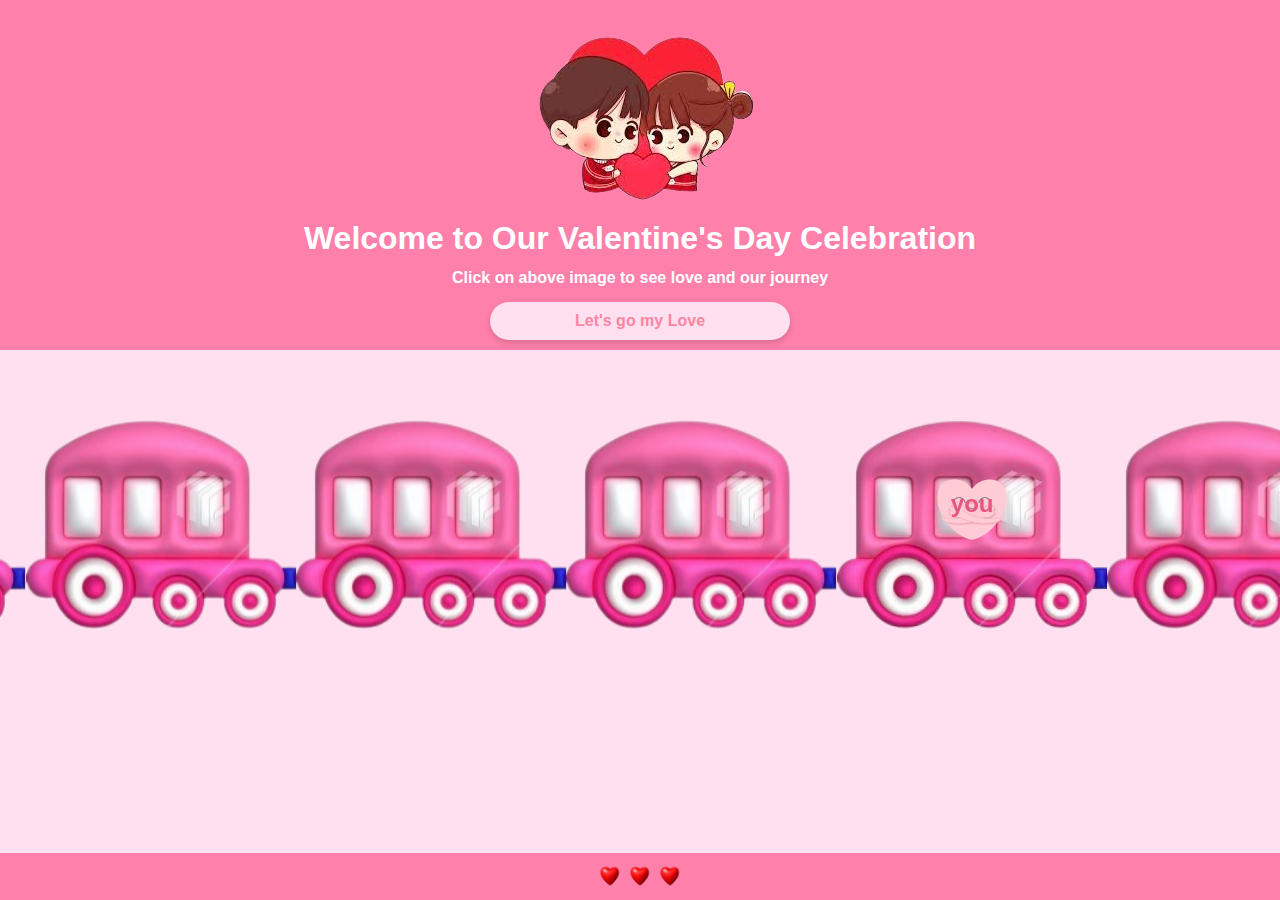
<file: Iloveyou2024/html/index.html>
<!DOCTYPE html>
<html lang="en">

<head>
    <meta charset="UTF-8">
    <meta name="viewport" content="width=device-width, initial-scale=1.0">
    <title>Valentine's Day</title>
    <link rel="stylesheet" href="../css/style.css">
    <script src="../js/script.js"></script>
</head>

<body>
    <header>
        <div id="logo_sec">
            <div id="logo_img">
                <button style="background-color: transparent; border-color: transparent;">
                    <img src="../images/logo.png" />
                </button>
            </div>
        </div>
        <h1>Welcome to Our Valentine's Day Celebration</h1>
        <h4>Click on above image to see love and our journey</h4>
        <button class="pretty-pink-button"><a href="../html/her.html">Let's go my Love</a></button>
    </header>
    <main>
        <div id="train">
            <div class="train_engine">
                <img src="../images/pink_engine.png">
            </div>
            <div class="train_engine">
                <img src="../images/pink_bhogi.png">
                <p>Do</p>
            </div>
            <div class="train_engine">
                <img src="../images/pink_bhogi.png">
                <p>you</p>
            </div>
            <div class="train_engine">
                <img src="../images/pink_bhogi.png">
                <p>think</p>
            </div>
            <div class="train_engine">
                <img src="../images/pink_bhogi.png">
                <p>this</p>
            </div>
            <div class="train_engine">
                <img src="../images/pink_bhogi.png">
                <p>train</p>
            </div>
            <div class="train_engine">
                <img src="../images/pink_bhogi.png">
                <p>will</p>
            </div>
            <div class="train_engine">
                <img src="../images/pink_bhogi.png">
                <p>end.</p>
            </div>
            <div class="train_engine">
                <img src="../images/pink_bhogi.png">
                <p>So</p>
            </div>
            <div class="train_engine">
                <img src="../images/pink_bhogi.png">
                <p>my</p>
            </div>
            <div class="train_engine">
                <img src="../images/pink_bhogi.png">
                <p>love</p>
            </div>
            <div class="train_engine">
                <img src="../images/pink_bhogi.png">
                <p>for</p>
            </div>
            <div class="train_engine">
                <img src="../images/pink_bhogi.png">
                <p>you</p>
            </div>
            <div class="train_engine">
                <img src="../images/pink_bhogi.png">
            </div>
            <div class="train_engine">
                <img src="../images/pink_bhogi.png">
            </div>
            <div class="train_engine">
                <img src="../images/pink_bhogi.png">
            </div>
            <div class="train_engine">
                <img src="../images/pink_bhogi.png">
            </div>
            <div class="train_engine">
                <img src="../images/pink_bhogi.png">
            </div>
            <div class="train_engine">
                <img src="../images/pink_bhogi.png">
            </div>
            <div class="train_engine">
                <img src="../images/pink_bhogi.png">
            </div>
            <div class="train_engine">
                <img src="../images/pink_bhogi.png">
            </div>
            <div class="train_engine">
                <img src="../images/pink_bhogi.png">
            </div>
            <div class="train_engine">
                <img src="../images/pink_bhogi.png">
            </div>
            <div class="train_engine">
                <img src="../images/pink_bhogi.png">
            </div>
            <div class="train_engine">
                <img src="../images/pink_bhogi.png">
            </div>
            <div class="train_engine">
                <img src="../images/pink_bhogi.png">
                <p>you</p>
            </div>
            <div class="train_engine">
                <img src="../images/pink_bhogi.png">
            </div>
            <div class="train_engine">
                <img src="../images/pink_bhogi.png">
            </div>
            <div class="train_engine">
                <img src="../images/pink_bhogi.png">
            </div>
            <div class="train_engine">
                <img src="../images/pink_bhogi.png">
            </div>
            <div class="train_engine">
                <img src="../images/pink_bhogi.png">
            </div>
            <div class="train_engine">
                <img src="../images/pink_bhogi.png">
            </div>
            <div class="train_engine">
                <img src="../images/pink_bhogi.png">
            </div>
            <div class="train_engine">
                <img src="../images/pink_bhogi.png">
            </div>
            <div class="train_engine">
                <img src="../images/pink_bhogi.png">
            </div>
            <div class="train_engine">
                <img src="../images/pink_bhogi.png">
            </div>
            <div class="train_engine">
                <img src="../images/pink_bhogi.png">
            </div>
            <div class="train_engine">
                <img src="../images/pink_bhogi.png">
            </div>
            <div class="train_engine">
                <img src="../images/pink_bhogi.png">
                <p>you</p>
            </div>
            <div class="train_engine">
                <img src="../images/pink_bhogi.png">
            </div>
            <div class="train_engine">
                <img src="../images/pink_bhogi.png">
            </div>
            <div class="train_engine">
                <img src="../images/pink_bhogi.png">
            </div>
            <div class="train_engine">
                <img src="../images/pink_bhogi.png">
            </div>
            <div class="train_engine">
                <img src="../images/pink_bhogi.png">
            </div>
            <div class="train_engine">
                <img src="../images/pink_bhogi.png">
            </div>
            <div class="train_engine">
                <img src="../images/pink_bhogi.png">
            </div>
            <div class="train_engine">
                <img src="../images/pink_bhogi.png">
            </div>
            <div class="train_engine">
                <img src="../images/pink_bhogi.png">
            </div>
            <div class="train_engine">
                <img src="../images/pink_bhogi.png">
            </div>
            <div class="train_engine">
                <img src="../images/pink_bhogi.png">
            </div>
            <div class="train_engine">
                <img src="../images/pink_bhogi.png">
            </div>
            <div class="train_engine">
                <img src="../images/pink_bhogi.png">
                <p>you</p>
            </div>
            <div class="train_engine">
                <img src="../images/pink_bhogi.png">
            </div>
            <div class="train_engine">
                <img src="../images/pink_bhogi.png">
            </div>
            <div class="train_engine">
                <img src="../images/pink_bhogi.png">
            </div>
            <div class="train_engine">
                <img src="../images/pink_bhogi.png">
            </div>
            <div class="train_engine">
                <img src="../images/pink_bhogi.png">
            </div>
            <div class="train_engine">
                <img src="../images/pink_bhogi.png">
            </div>
            <div class="train_engine">
                <img src="../images/pink_bhogi.png">
            </div>
            <div class="train_engine">
                <img src="../images/pink_bhogi.png">
            </div>
            <div class="train_engine">
                <img src="../images/pink_bhogi.png">
            </div>
            <div class="train_engine">
                <img src="../images/pink_bhogi.png">
            </div>
            <div class="train_engine">
                <img src="../images/pink_bhogi.png">
            </div>
            <div class="train_engine">
                <img src="../images/pink_bhogi.png">
            </div>
            <div class="train_engine">
                <img src="../images/pink_bhogi.png">
                <p>you</p>
            </div>
            <div class="train_engine">
                <img src="../images/pink_bhogi.png">
            </div>
            <div class="train_engine">
                <img src="../images/pink_bhogi.png">
            </div>
            <div class="train_engine">
                <img src="../images/pink_bhogi.png">
            </div>
            <div class="train_engine">
                <img src="../images/pink_bhogi.png">
            </div>
            <div class="train_engine">
                <img src="../images/pink_bhogi.png">
            </div>
            <div class="train_engine">
                <img src="../images/pink_bhogi.png">
            </div>
            <div class="train_engine">
                <img src="../images/pink_bhogi.png">
            </div>
            <div class="train_engine">
                <img src="../images/pink_bhogi.png">
            </div>
            <div class="train_engine">
                <img src="../images/pink_bhogi.png">
            </div>
            <div class="train_engine">
                <img src="../images/pink_bhogi.png">
            </div>
            <div class="train_engine">
                <img src="../images/pink_bhogi.png">
            </div>
            <div class="train_engine">
                <img src="../images/pink_bhogi.png">
            </div>
        </div>
    </main>
    <footer>
        <div id="heart-container"></div>
        <div>
            <img src="../images/heart_footer.png" />
            <img src="../images/heart_footer.png" />
            <img src="../images/heart_footer.png" />
        </div>
    </footer>
</body>

</html>
</file>
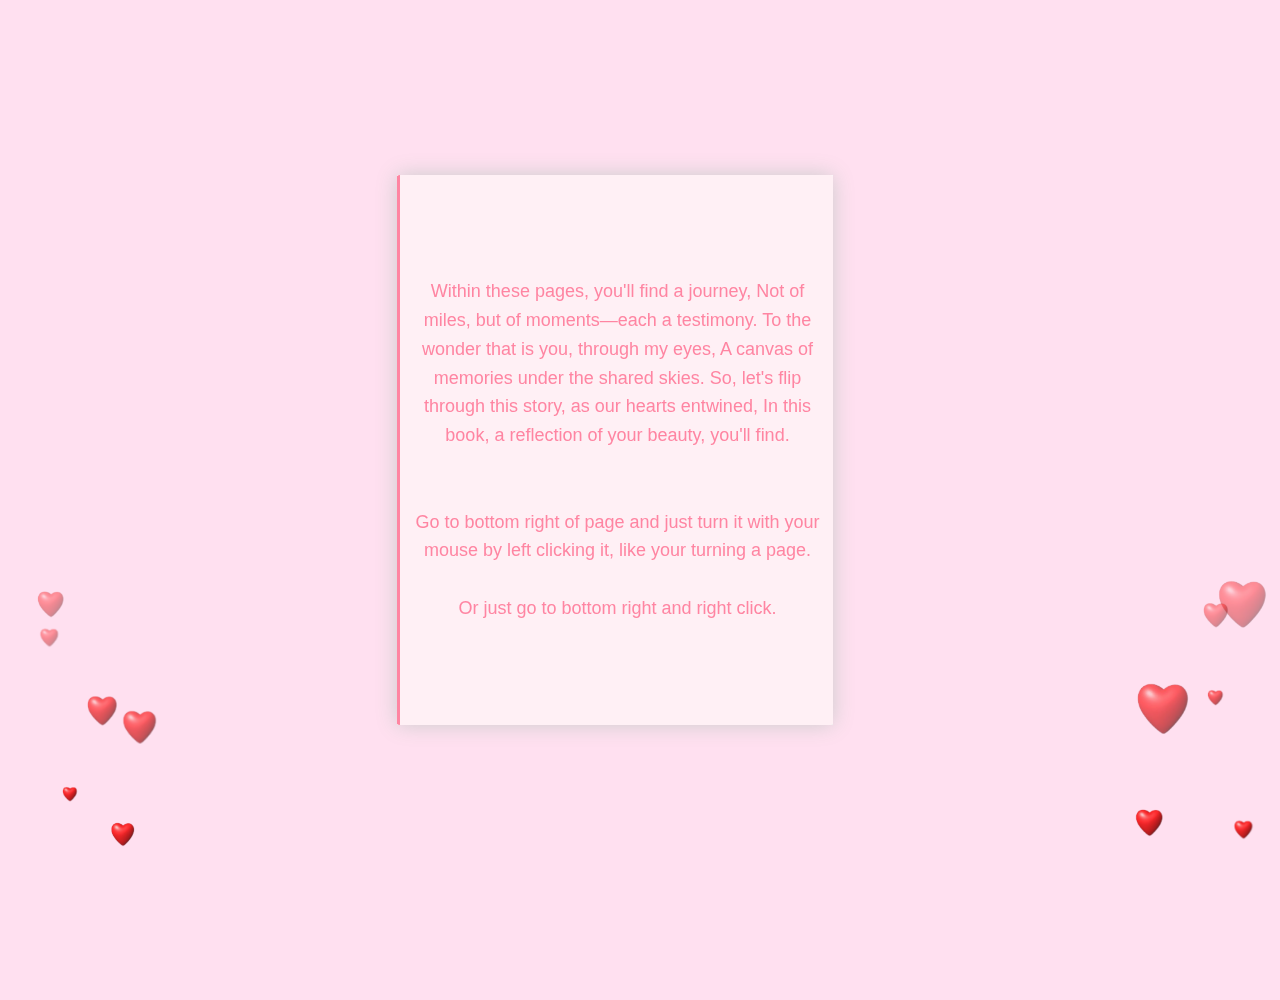
<file: Iloveyou2024/html/flipbook.html>
<!doctype html>
<html lang="en">

<head>
    <meta name="viewport" content="width = 1050, user-scalable = no" />
    <script type="text/javascript" src="../js/turnjs/jquery.min.1.7.js"></script>
    <script type="text/javascript" src="../js/turnjs/modernizr.2.5.3.min.js"></script>
    <script type="text/javascript" src="../js/script_flipbook.js"></script>
    <script type="text/javascript" src="../js/script_fountain.js"></script>
</head>

<body>

    <div class="flipbook-viewport">
        <div class="container">
            <div class="flipbook">
                <div>
                    <p class="pretty-pink-paragraph">
                        Within these pages, you'll find a journey,
                        Not of miles, but of moments—each a testimony.
                        To the wonder that is you, through my eyes,
                        A canvas of memories under the shared skies.
                        So, let's flip through this story, as our hearts entwined,
                        In this book, a reflection of your beauty, you'll find.
                        <br><br><br>
                        Go to bottom right of page and just turn it with your mouse by left clicking it, like
                        your turning a page.
                        <br><br>
                        Or just go to bottom right and right click.
                    </p>
                </div>
                <div>
                    <p class="pretty-pink-paragraph">
                        I still remember that day when I first saw you in lab, you were just
                        radiating a kind of aura, an aura of happiness emitting from you.
                        Joyness radiating from your words.
                        Calmness emitting from your dazzling eyes.
                        Sweetness levitating from your lips.
                        A beauty that I never seen, My first love!!!!!!!
                    </p>
                </div>
                <div>
                    <img src="../images/flipbook_img1.jpeg" class="pretty-pink-image">
                </div>
                <div>
                    <p class="pretty-pink-paragraph">
                        I still remember this, you wore exactly the same saree, that I had in my imaginations,
                        the same saree that was always dreaming to see you in,
                        Green Saree with golden border..................
                        I also remember this, you trying convince my sister, so that I can attend the party in college.
                        Damn, what a girl I got. I really love this attire of you, wish I could see this again.
                    </p>
                </div>
                <div>
                    <img src="../images/flipbook_img4.jpeg" class="pretty-pink-image">
                </div>
                <div>
                    <p class="pretty-pink-paragraph">
                        Yeah, another saree image. ok, ok, ok.
                        But what can I do, you in a saree is like seeing halley's comet very rare.
                        You really own pink, I mean just look at this its like a lotus wearing a saree.
                        What a beautyyyyyyyyyyyyyyyyyyyyyyyyy!!!!!!!!!!.
                        One last thing is pending, seeing you in a pink princesss dress......
                    </p>
                </div>
                <div>
                    <img src="../images/flipbook_img3.jpeg" class="pretty-pink-image">
                </div>
                <div>
                    <p class="pretty-pink-paragraph">
                        I cant bear this, you know I hated this teddy gadu from a very long time.
                        Just look at him, entha attitude look istunnadu asal, vadi smile chudu asal
                        nen nee pilla pakkana unna ani elanti look istundu vadu asal,
                        I mean see, I forgot english and spitted out telugu.
                    </p>
                </div>
                <div>
                    <img src="../images/flipbook_img2.jpeg" class="pretty-pink-image">
                </div>
                <div>
                    <p class="pretty-pink-paragraph">
                        We saw many ups and downs between us, but what I'm just happy about is that we are together.
                        It might not seem that way, But you love me just in a different way. I mean everyone has his own
                        way of
                        expressing love. Saying I dont is your way of love, even the way you care is just unique.
                        Scoldings, beatings from you is your way of care towards me.
                        I mean life will be boring raa, without all these little scolding and beatings.
                    </p>
                </div>
                <div>
                    <img src="../images/flipbook_img5.jpeg" class="pretty-pink-image">
                </div>
                <div>
                    <p class="pretty-pink-paragraph">
                        You are milkier than Milky way.<br>
                        Attractive than a TON-618 Blackhole.<br>
                        Sweeter than fructose.<br>
                        Beautiful than Aurora Borealis.<br>
                        Shiner than a quaser.<br>
                        <br><br><br><br>
                        I tried to control not to involve any space and science, but you know Hehehe
                        you can scold me afterwards, we can have our pretty chat later.
                        <a href="../html/valentines.html"><button class="pretty-pink-button">Almost
                                there...</button></a>
                    </p>
                </div>
            </div>
        </div>
    </div>

    <div id="heart-container"></div>

</body>

</html>
</file>
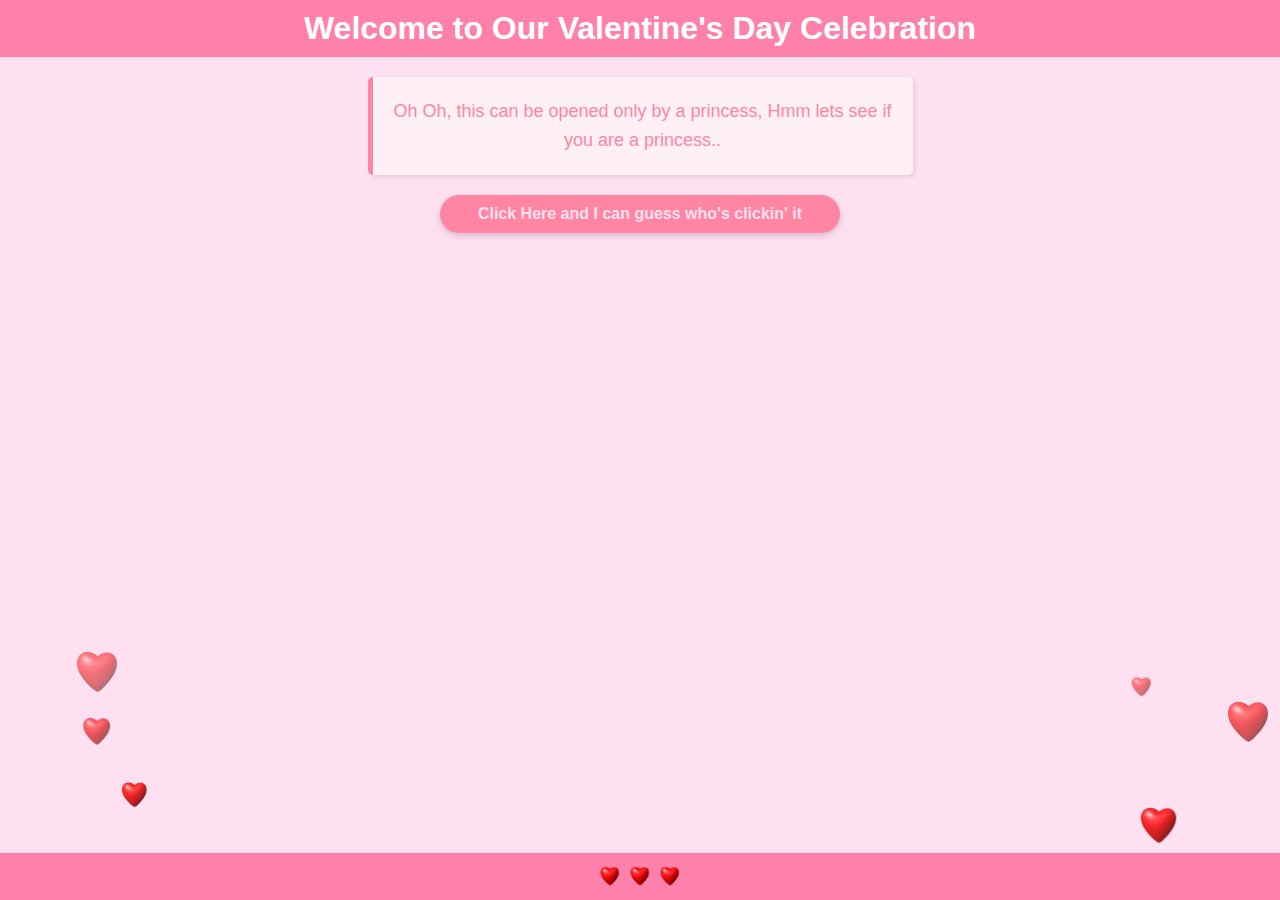
<file: Iloveyou2024/html/her.html>
<!DOCTYPE html>
<html lang="en">

<head>
    <meta charset="UTF-8">
    <meta name="viewport" content="width=device-width, initial-scale=1.0">
    <title>Valentine's Day</title>
    <link rel="stylesheet" href="../css/style.css">
    <link rel="stylesheet" href="../css/style_her.css">
    <script src="../js/script_fountain.js"></script>
    <script src="../js/script_her.js"></script>
</head>

<body>
    <header>
        <!-- <div id="logo_sec">
            <div id="logo_img">
                <img src="../images/logo.png" />
            </div>
        </div> -->
        <h1>Welcome to Our Valentine's Day Celebration</h1>
    </header>
    <main>
        <section id="flattery">
            <div id="intro">
                <p class="pretty-pink-paragraph">Oh Oh, this can be opened only by a princess, Hmm lets see if you are a
                    princess..</p>
                <Button onclick="hideIntro()" class="pretty-pink-button">Click Here and I can guess who's clickin'
                    it</Button>
            </div>
            <div id="her_img">
                <img src="../images/princess.jpeg" class="pretty-pink-image">
            </div>
            <div id="more_flattery">
                <p id="more_flattery_p1" class="pretty-pink-paragraph">Oh my god, oh my goddddddd, even a machine like
                    me is flattered by your beauty.
                </p>
                <p id="more_flattery_p2" class="pretty-pink-paragraph">I might hang soon, if I look more at you. Click
                    next soon.</p>
                <a id="more_flattery_a" href="../html/game.html"><Button class="pretty-pink-button">Next</Button></a>
            </div>
        </section>
    </main>
    <footer>
        <div id="heart-container"></div>
        <div>
            <img src="../images/heart_footer.png" />
            <img src="../images/heart_footer.png" />
            <img src="../images/heart_footer.png" />
        </div>
    </footer>
</body>

</html>
</file>
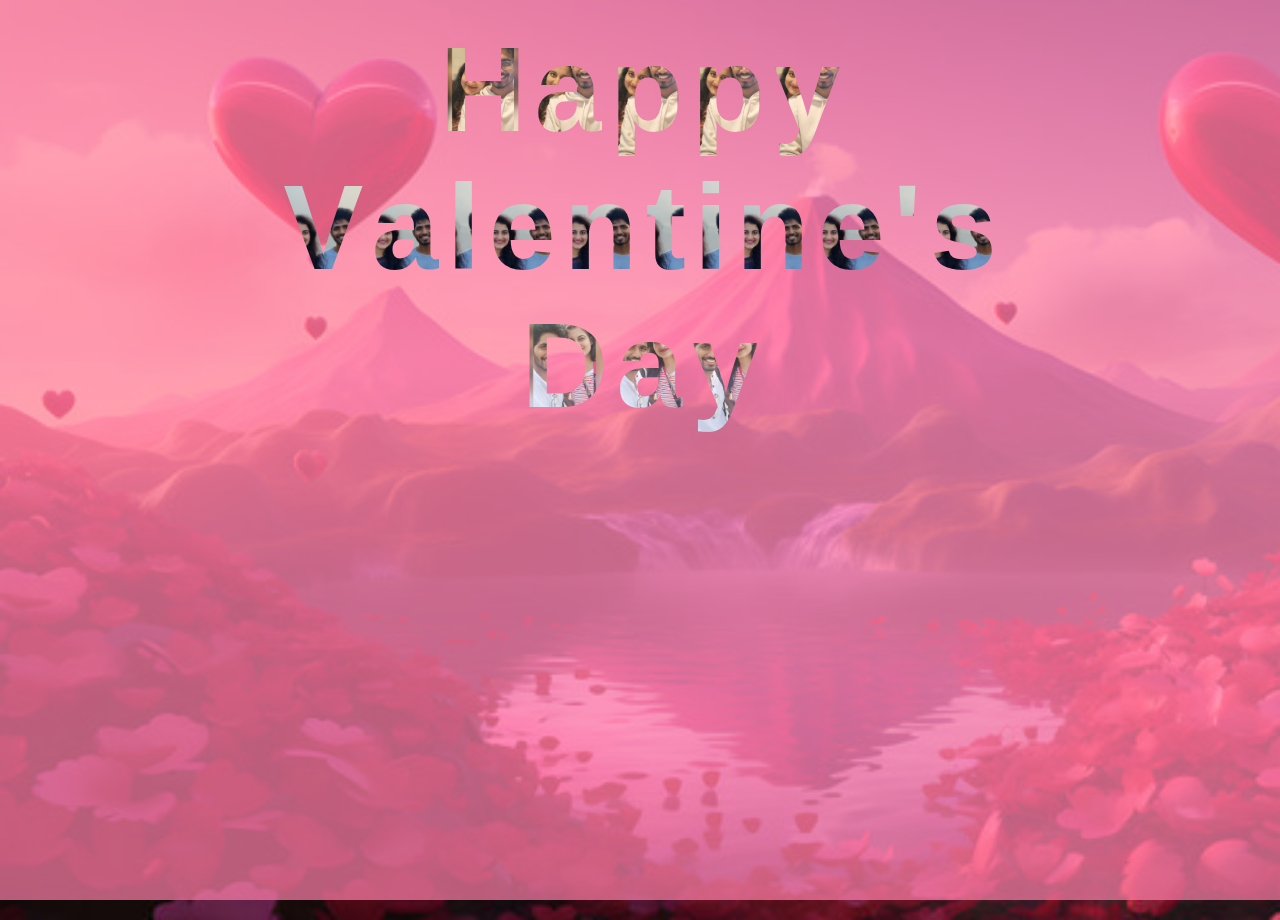
<file: Iloveyou2024/html/valentines.html>
<!DOCTYPE html>
<html lang="en">

<head>
    <meta charset="UTF-8">
    <meta name="viewport" content="width=device-width, initial-scale=1.0">
    <title>Valentine's Day Surprise</title>
    <link rel="stylesheet" href="../css/style_valentine.css">
</head>

<body>
    <audio src="../sounds/valentine.mp3" loop id="valentine_audio"></audio>
    <div id="background-overlay"></div>
    <div id="last_img" style="display: none; z-index: 30;">
        <img src="../images/last_img.png">
    </div>
    <div id="greeting" style="z-index: 2;">
        <div style="display: block;">
            <span class="shine">H</span>
            <span class="shine">a</span>
            <span class="shine">p</span>
            <span class="shine">p</span>
            <span class="shine">y</span>
        </div>
        <div style="display: block;">
            <span>V</span>
            <span>a</span>
            <span>l</span>
            <span>e</span>
            <span>n</span>
            <span>t</span>
            <span>i</span>
            <span>n</span>
            <span>e</span>
            <span>'</span>
            <span>s</span>
        </div>
        <div style="display: block;">
            <span>D</span>
            <span>a</span>
            <span>y</span>
        </div>
    </div>

    <div id="story">
        <!-- Example paragraph -->
        <p id="paragraph1" style="display:none; z-index: 3;">Valentine's day is fun</p>
        <p id="paragraph2" style="display:none; z-index: 3;">But.......</p>
        <p id="paragraph3" style="display:none; z-index: 3;">I dont need a day to love you</p>
        <p id="paragraph4" style="display:none; z-index: 3;">Littleuuuuuuuuu</p>
        <p id="paragraph5" style="display:none; z-index: 3;">I'm not waiting for valentine's day</p>
        <p id="paragraph6" style="display:none; z-index: 3;">What I'm waiting for is</p>
        <p id="paragraph7" style="display:none; z-index: 3;">wake up to say GM beside you</p>
        <p id="paragraph8" style="display:none; z-index: 3;">I love you</p>
        <!-- Add more paragraphs as needed -->
    </div>
    <script src="../js/script_valentines.js"></script>
</body>

</html>
</file>
<file: Iloveyou2024/css/style.css>
body {
    font-family: Arial, sans-serif;
    margin: 0;
    padding: 0;
    background-color: #ffe0f0;
    color: #333333;
}

header {
    background-color: #ff80aa;
    color: white;
    padding: 10px 0;
    text-align: center;
    display: flex;
    flex-direction: column;
    align-items: center;
    justify-content: center;
}

header h1,
h4 {
    margin: 0;
}

header h4 {
    margin-top: 12px;
    margin-bottom: 15px;
}

.pretty-pink-button {
    background-color: #ffe0f0;
    color: #ff85a2;
    border: none;
    padding: 10px 20px;
    font-size: 16px;
    font-weight: bold;
    border-radius: 25px;
    cursor: pointer;
    outline: none;
    box-shadow: 0 3px 6px rgba(0, 0, 0, 0.16);
    transition: background-color 0.3s, box-shadow 0.3s;
    width: 300px;
}

.pretty-pink-button:hover {
    background-color: #ff6f91;
    color: #ffe0f0;
    box-shadow: 0 5px 12px rgba(0, 0, 0, 0.2);
}

.pretty-pink-button:active {
    background-color: #e65a80;
    color: #ffe0f0;
    box-shadow: 0 2px 4px rgba(0, 0, 0, 0.2);
}

.pretty-pink-button a {
    color: inherit;
    text-decoration: none;
}

main {
    text-align: center;
    height: 35%;
}

#train {
    width: 100%;
    height: 100%;
    display: flex;
    flex-direction: row-reverse;
    align-items: center;
    justify-content: left;
}

.train_engine,
.train_bhogi {
    height: 90%;
    text-align: center;
}

.train_engine img,
.train_bhogi img {
    height: 100%;
}

.train_engine {
    position: relative;
    will-change: transform;
    transition: left 3s;
    left: -12950px;
    display: flex;
    align-items: center;
    justify-content: center;
}

.train_engine p {
    position: absolute;
    background-image: url('../images/train_heart.webp');
    background-size: 70px 70px;
    line-height: 62px;
    width: 70px;
    height: 70px;
    color: #E75480;
    font-size: x-large;
    font-weight: bold;
}

.train_bhogi {
    position: relative;
    will-change: transform;
    transition: left 2s;
}

footer {
    background-color: #ff80aa;
    color: white;
    text-align: center;
    padding: 10px 0;
    position: fixed;
    bottom: 0;
    width: 100%;
    height: 3%;
}

footer div img {
    width: 2%;
}

body,
html {
    margin: 0;
    padding: 0;
    overflow: hidden;
    height: 100%;
    background-color: #ffe0f0;
}

.heart {
    position: absolute;
    bottom: 0;
    background-image: url('../images/heart_footer.png');
    background-size: contain;
    background-repeat: no-repeat;
    width: 50px;
    height: 50px;
    will-change: transform;
    opacity: 0;
}

#heart-container {
    width: 0px;
    height: 0px;
}
</file>
<file: Iloveyou2024/css/style_her.css>
main {
    height: 80%;
}

#her_img,
#more_flattery_p1,
#more_flattery_p2,
#more_flattery_a {
    display: none;
}

#flattery {
    height: 90%;
}

#her_img {
    height: auto;
}

#her_img img {
    margin-bottom: 0;
    margin-top: 10px;
}

#intro,
#more_flattery {
    display: flex;
    flex-direction: column;
    justify-content: center;
    align-items: center;
}

#more_flattery_p2 {
    padding: 0;
}

.pretty-pink-button {
    color: #ffe0f0;
    background-color: #ff85a2;
    border: none;
    padding: 10px 20px;
    font-size: 16px;
    border-radius: 25px;
    cursor: pointer;
    outline: none;
    box-shadow: 0 3px 6px rgba(0, 0, 0, 0.16);
    transition: background-color 0.3s, box-shadow 0.3s;
    width: 400px;
}

.pretty-pink-button:hover {
    color: #ff6f91;
    background-color: #ffe0f0;
    box-shadow: 0 5px 12px rgba(0, 0, 0, 0.2);
}

.pretty-pink-button:active {
    background-color: #e65a80;
    color: #ffe0f0;
    box-shadow: 0 2px 4px rgba(0, 0, 0, 0.2);
}

.pretty-pink-paragraph {
    color: #ff85a2;
    background-color: #fff0f5;
    font-size: 18px;
    font-family: 'Arial', sans-serif;
    line-height: 1.6;
    padding: 20px;
    border-left: 5px solid #ff85a2;
    border-radius: 5px;
    box-shadow: 2px 2px 5px rgba(0, 0, 0, 0.1);
    margin: 20px 0;
    transition: all 0.3s ease-in-out;
    width: 500px;
}

.pretty-pink-paragraph:hover {
    background-color: #ffe4e9;
    color: #e6005c;
    transform: scale(1.02);
    box-shadow: 3px 3px 10px rgba(0, 0, 0, 0.2);
}

.pretty-pink-image {
    width: 300px;
    max-width: 100%;
    height: 400px;
    border-radius: 20px;
    display: block;
    margin: 20px auto;
    position: relative;
    box-shadow: 0 8px 24px rgba(255, 105, 135, 0.5);
    overflow: hidden;
}

.pretty-pink-image::after {
    content: "";
    position: absolute;
    top: 0;
    left: 0;
    width: 100%;
    height: 100%;
    background: linear-gradient(145deg, rgba(255, 182, 193, 0.4), rgba(255, 105, 135, 0) 70%);
    border-radius: 20px;
    transition: opacity 0.3s ease;
    opacity: 0;
}

.pretty-pink-image:hover::after {
    opacity: 1;
}

.pretty-pink-image:hover {
    transform: scale(1.05);
    box-shadow: 0 12px 28px rgba(255, 105, 135, 0.6);
}
</file>
<file: Iloveyou2024/css/style_valentine.css>
body {
    font-family: Arial, sans-serif;
    background-color: pink;
    color: white;
    text-align: center;
    padding: 0px;
    margin: 0px;
    width: 100vw;
    height: 100vh;
    overflow: hidden;
    background-image: url('../images/rom_back7.jpg');
    background-repeat: no-repeat;
    background-size: cover;
}

#greeting,
#story p {
    max-width: 600px;
    margin: 20px auto;
    position: relative;
}

#story p {
    color: white;
    font-size: larger;
}

.fade {
    animation-name: fade;
    animation-duration: 2s;
}

@keyframes fade {
    from {
        opacity: .4
    }

    to {
        opacity: 1
    }
}

@keyframes heart-fall {
    0% {
        transform: translateY(-100%) scale(0.3);
        opacity: 1;
    }

    100% {
        transform: translateY(100vh) scale(1);
        opacity: 0;
    }
}

.heart {
    position: absolute;
    bottom: 0;
    background-color: red;
    height: 20px;
    width: 20px;
    opacity: 0;
    animation: heart-fall linear;
}

.heart:before,
.heart:after {
    content: "";
    background-color: red;
    border-radius: 50%;
    height: 20px;
    width: 20px;
    position: absolute;
}

.heart:before {
    top: -10px;
    left: 0;
}

.heart:after {
    left: 10px;
    top: 0;
}

#greeting {
    text-align: center;
    margin-top: 20px;
    max-width: 1000px;
}

#greeting div span {
    font-size: 120px;
    font-weight: bolder;
    margin: 0 2px;
    display: inline-block;
    position: relative;
    color: transparent;
    -webkit-background-clip: text;
    background-clip: text;
    animation: shine 5s linear infinite;
}

#greeting div:nth-child(1) span:nth-child(1) {
    background: url('../images/name1.jpeg') no-repeat center/cover;
    background-clip: text;
}

#greeting div:nth-child(1) span:nth-child(2) {
    background: url('../images/name1.jpeg') no-repeat center/cover;
    background-clip: text;
}

#greeting div:nth-child(1) span:nth-child(3) {
    background: url('../images/name1.jpeg') no-repeat center/cover;
    background-clip: text;
}

#greeting div:nth-child(1) span:nth-child(4) {
    background: url('../images/name1.jpeg') no-repeat center/cover;
    background-clip: text;
}

#greeting div:nth-child(1) span:nth-child(5) {
    background: url('../images/name1.jpeg') no-repeat center/cover;
    background-clip: text;
}

#greeting div:nth-child(2) span:nth-child(1) {
    background: url('../images/name2.jpeg') no-repeat center/cover;
    background-clip: text;
}

#greeting div:nth-child(2) span:nth-child(2) {
    background: url('../images/name2.jpeg') no-repeat center/cover;
    background-clip: text;
}

#greeting div:nth-child(2) span:nth-child(3) {
    background: url('../images/name2.jpeg') no-repeat center/cover;
    background-clip: text;
}

#greeting div:nth-child(2) span:nth-child(4) {
    background: url('../images/name2.jpeg') no-repeat center/cover;
    background-clip: text;
}

#greeting div:nth-child(2) span:nth-child(5) {
    background: url('../images/name2.jpeg') no-repeat center/cover;
    background-clip: text;
}

#greeting div:nth-child(2) span:nth-child(6) {
    background: url('../images/name2.jpeg') no-repeat center/cover;
    background-clip: text;
}

#greeting div:nth-child(2) span:nth-child(7) {
    background: url('../images/name2.jpeg') no-repeat center/cover;
    background-clip: text;
}

#greeting div:nth-child(2) span:nth-child(8) {
    background: url('../images/name2.jpeg') no-repeat center/cover;
    background-clip: text;
}

#greeting div:nth-child(2) span:nth-child(9) {
    background: url('../images/name2.jpeg') no-repeat center/cover;
    background-clip: text;
}

#greeting div:nth-child(2) span:nth-child(10) {
    background: url('../images/name2.jpeg') no-repeat center/cover;
    background-clip: text;
}

#greeting div:nth-child(2) span:nth-child(11) {
    background: url('../images/name2.jpeg') no-repeat center/cover;
    background-clip: text;
}

#greeting div:nth-child(3) span:nth-child(1) {
    background: url('../images/name3.jpeg') no-repeat center/cover;
    background-clip: text;
}

#greeting div:nth-child(3) span:nth-child(2) {
    background: url('../images/name3.jpeg') no-repeat center/cover;
    background-clip: text;
}

#greeting div:nth-child(3) span:nth-child(3) {
    background: url('../images/name3.jpeg') no-repeat center/cover;
    background-clip: text;
}

#greeting span:hover {
    transform: scale(1.2);
    transition: transform 0.3s ease;
}


#background-overlay {
    position: fixed;
    top: 0;
    left: 0;
    width: 100%;
    height: 100%;
    background-color: rgba(255, 128, 170, 0.7);
    z-index: 1;
}

#background-overlay3 {
    position: fixed;
    top: 0;
    left: 0;
    width: 100%;
    height: 100%;
    background-color: rgba(255, 255, 255, 0.7);
    z-index: 1;
}

@keyframes shine {
    0% {
        background-position: top right;
    }

    50% {
        background-position: top left;
    }

    100% {
        background-position: top right;
    }
}

#last_img {
    z-index: 10;
    position: absolute;
    left: 50%;
    top: 10%;
    transform: translate(-50%);
}
</file>
